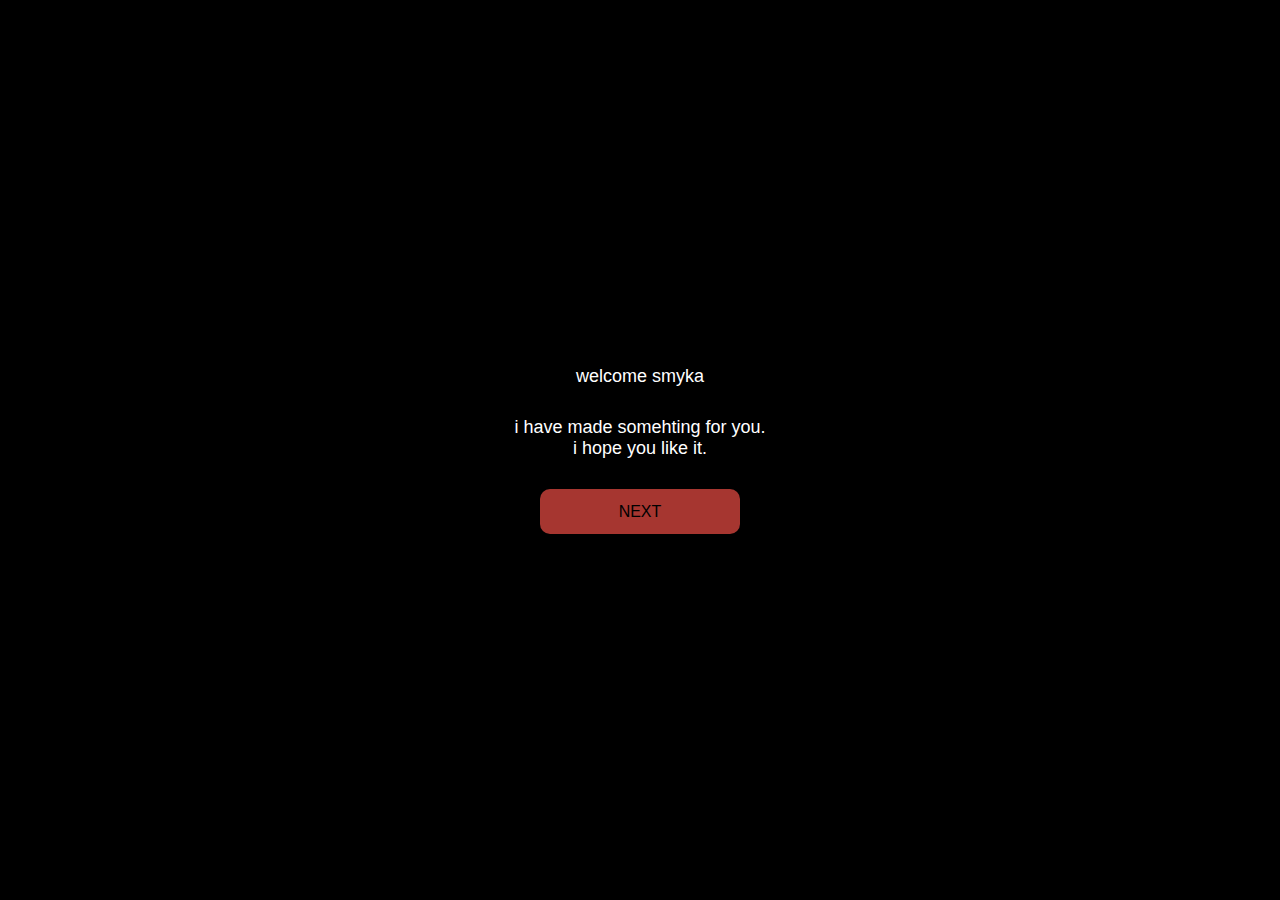
<file: index.html>
<!DOCTYPE html>
<html lang="en">
<head>
    <meta charset="UTF-8">
    <meta name="viewport" content="width=device-width, initial-scale=1.0">
    <title>Document</title>
    <link rel="stylesheet" href="style.css">
</head>
<body>
    <div>
        <p>welcome smyka</p>
        <P>i have made somehting for you. <br> i hope you like it.</P>
    <a href="love.html">    
        <button>NEXT</button>
    </a>
    </div>
</body>
</html>
</file>
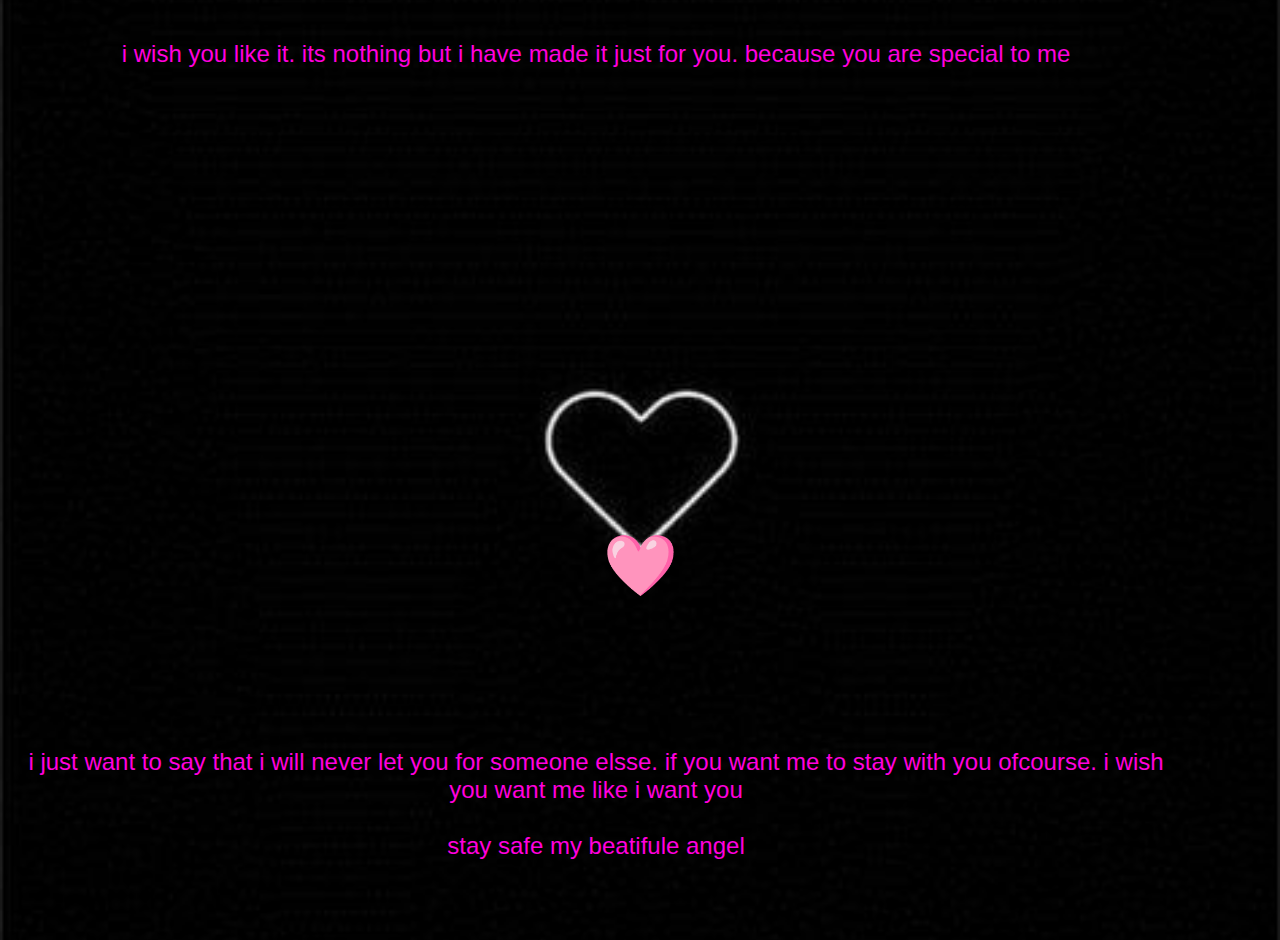
<file: last.html>
<!DOCTYPE html>
<html lang="en">
<head>
    <meta charset="UTF-8">
    <meta name="viewport" content="width=device-width, initial-scale=1.0">
    <title>Document</title>
</head>
<body>
    <span>🩷</span>
    <p class="p2">i just want to say that i will never let you for someone elsse. if you want me to stay with you ofcourse. i wish you want me like i want you <br><br> stay safe my beatifule angel</p>
    <p class="p1">i wish you like it. its nothing but i have made it just for you. because you are special to me</p>
    <style>
        * {
    margin: 0;
    padding: 0;
    font-family: sans-serif;
    box-sizing: border-box; /* Ensures padding/borders don't affect layout */
}

body {
    margin: 20px 0;
    display: flex;
    justify-content: center;
    align-items: center;
    width: 100%;
    height: 100vh;
    background-image: url('bg.jpeg');
    background-size: cover;
    background-repeat: no-repeat;
    background-position: center;
}

p {
    color: rgb(255, 0, 221);
    font-size: 24px;
}

.p1 {
    position: absolute;
    top: 40px;
    left: 20px; /* Added 'px' to prevent errors */
    width: 90%;
    text-align: center;
}

.p2 {
    position: absolute;
    bottom: 40px;
    left: 20px; /* Added 'px' */
    width: 90%;
    text-align: center;
}

span {
    font-size: 60px;
    position: absolute;
    bottom: 299px;
    display: inline-block;
    animation: rotateY 2s linear infinite;
}

@keyframes rotateY {
    0% {
        transform: rotateY(0deg);
    }
    100% {
        transform: rotateY(360deg)
    }
}

/* Mobile adjustments */
@media (max-width: 768px) {
    p {
        font-size: 20px; /* Slightly smaller font size for mobile */
    }
    .p1 {
        top: 20px; /* Adjusts padding for mobile */
        left: 10px;
        width: 95%; /* Slightly wider for small screens */
    }
    .p2{
        width: 95%;
        left: 10px;
    }
    span {
        font-size: 48px; /* Reduces font size for mobile */
        bottom: 310px;
    }
}

    </style>
</body>
</html>
</file>
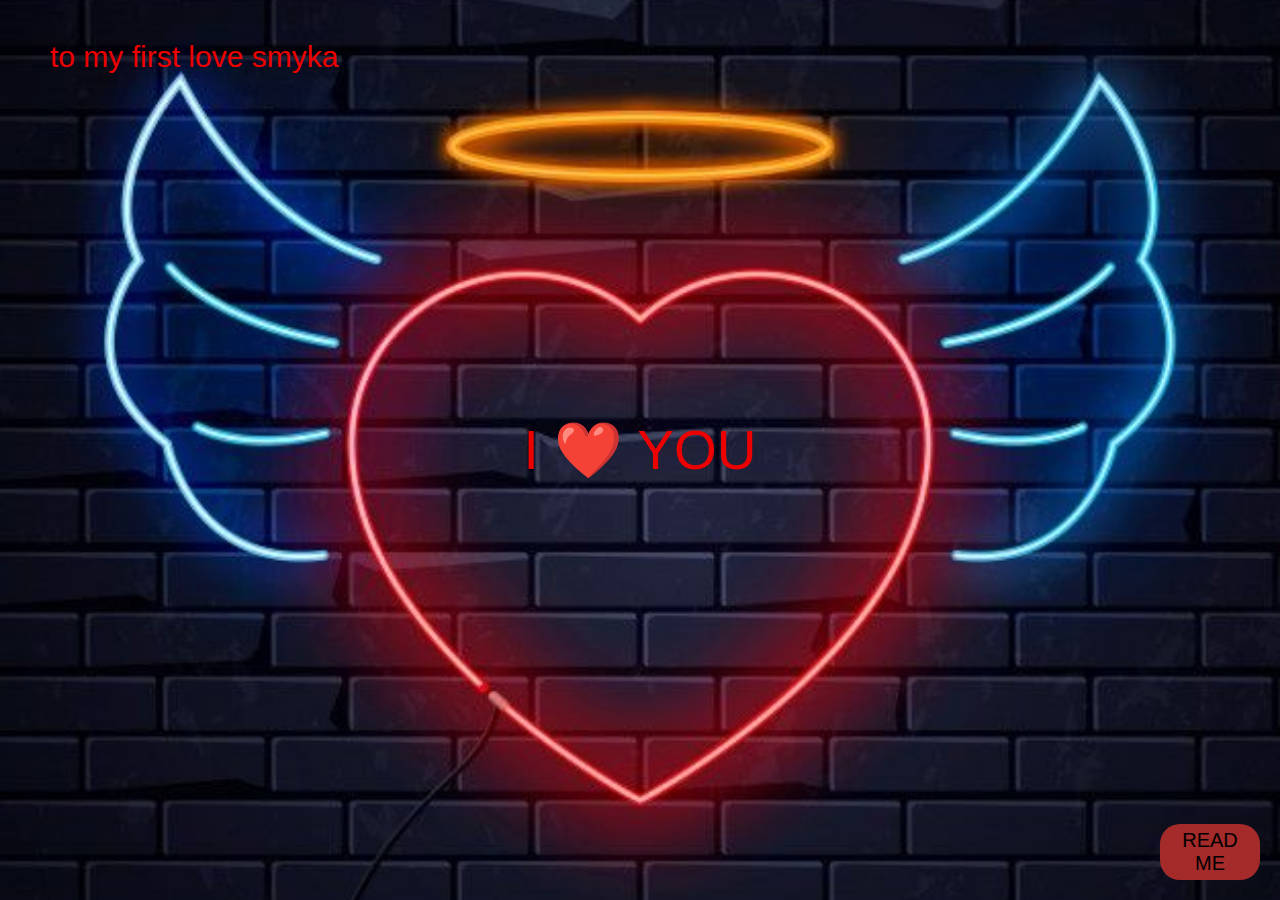
<file: love.html>
<!DOCTYPE html>
<html lang="en">
<head>
    <meta charset="UTF-8">
    <meta name="viewport" content="width=device-width, initial-scale=1.0">
    <title>Document</title>
    <link rel="stylesheet" href="love.css">
</head>
<body>
    <p class="p1">to my first love smyka</p>
    <p>I <span>❤️</span> YOU</p>
    <a href="last.html">
        <button>READ ME</button>
    </a>
</body>
</html>
</file>
<file: style.css>
* {
    margin: 0;
    padding: 0;
    font-family: sans-serif;
    box-sizing: border-box; /* Helps manage padding and borders */
}

body {
    background-color: black;
    display: flex;
    justify-content: center;
    align-items: center;
    height: 100vh;
    padding: 10px; /* Adds a bit of padding around the edges */
}

p {
    font-size: 18px; /* Smaller font for better readability on mobile */
    color: white;
    padding: 15px 0;
    text-align: center; /* Center-aligns text */
}
a{
    text-decoration: none;
}

button {
    font-size: 16px;
    height: 45px;
    width: 90%;
    max-width: 200px; /* Sets a maximum width to avoid over-stretching */
    margin: 15px auto; /* Centers button horizontally */
    background-color: rgba(189, 62, 55, 0.877);
    border: none;
    border-radius: 10px;
    transition: 0.5s;
    cursor: pointer;
    display: block; /* Centers button in its container */
}

button:hover {
    transform: translateY(-5px);
    box-shadow: 0 8px 30px rgba(0, 0, 0, 0.2);
}
</file>
<file: love.css>
* {
    margin: 0;
    padding: 0;
    font-family: sans-serif;
    box-sizing: border-box;
}

body {
    display: flex;
    justify-content: center;
    align-items: center;
    width: 100%;
    height: 100vh;
    background-image: url('heart.jpeg');
    background-size: cover;
    background-repeat: no-repeat;
    background-position: center;
}

.p1 {
    position: absolute;
    top: 40px;
    left: 50px;
    font-size: 30px;
}

p {
    color: rgb(237, 0, 0);
    font-size: 55px;
    text-align: center;
}

span {
    display: inline-block;
    animation: rotateY 3s linear infinite;
}

@keyframes rotateY {
    0% {
        transform: rotateY(0deg);
    }
    100% {
        transform: rotateY(360deg);
    }
}

button {
    position: absolute;
    bottom: 20px;
    right: 20px;
    border: none;
    width: 100px;
    background-color: brown;
    font-size: 20px;
    transition: 0.5s;
    padding: 5px;
    border-radius: 20px;
    cursor: pointer;
}

button:hover {
    transform: translateY(-5px);
    box-shadow: 0 8px 30px rgba(0, 0, 0, 0.2);
}

/* Mobile adjustments */
@media (max-width: 768px) {
    .p1 {
        font-size: 24px; /* Smaller text for mobile */
        top: 20px;
        left: 120px;
    }

    p {
        font-size: 36px; /* Smaller main text on mobile */
    }

    button {
        width: 80%;
        max-width: 150px; /* Limits button width on mobile */
        bottom: 40px;
        right: 50%;
        transform: translateX(50%); /* Centers button horizontally */
    }
}
</file>
